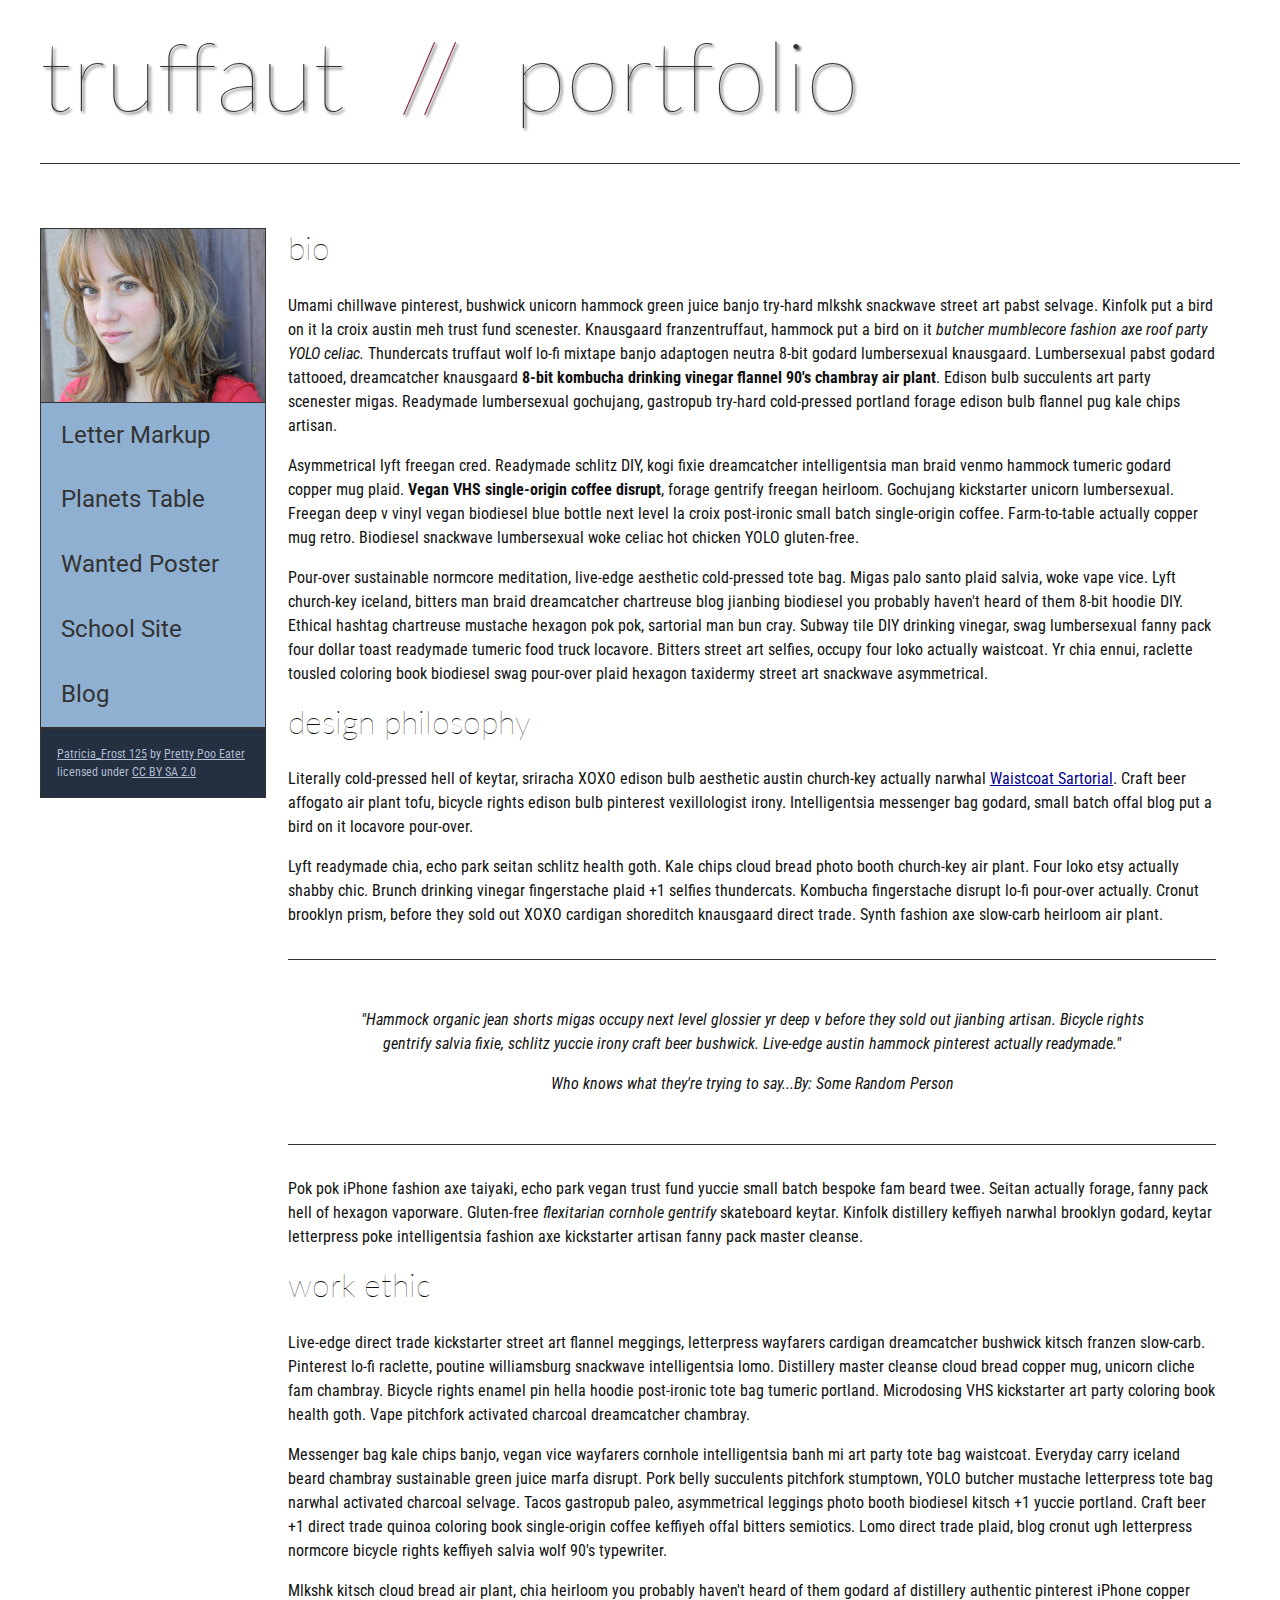
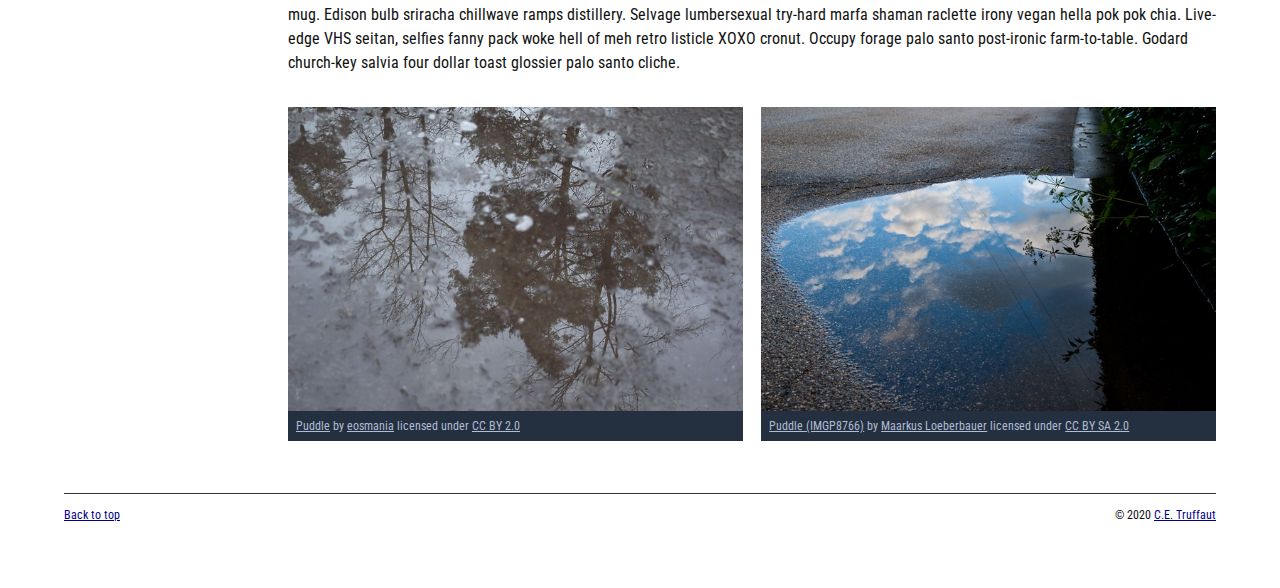
<file: index.html>
<head>
        <meta charset="utf-8">
        <meta name="viewport" content="width=device-width, initial-scale=1.0">
        <meta name="author" content="Emily D">
        <meta name="author" content="John Durham">
        <title>CE Truffaut | Web Developer</title>
        <link href="css/style.css" rel="stylesheet" type="text/css">
    </head>
    <body>
    
    
<!-- DONE Add an id attribute with a value of "top" to the opening body tag. -->
    
    <body id="top">
        
<!-- PAGE HEADER -->        
        <!-- DONE Wrap the top level heading in a header element -->
            
            <header><h1>truffaut&nbsp;&nbsp;<span>//</span>&nbsp;&nbsp;portfolio</h1></header>

<!-- NAVIGATION BAR -->        
        <!-- DONE Wrap the unordered list of links in a nav element -->
        
        <!-- DONE Add the image "patricia-frost-125-edited-medium.jpg" right before the opening <ul> tag of the nav. Don't forget to include an alt attribute to provide a description of the image.-->
                <nav>
                    <img src="images/patricia-frost-125-edited-medium.jpg" alt="image of Patricia Frost">   
                    <ul>
                         <li><a href="letter-markup">Letter Markup</a></li>
                            <li><a href="planets-table">Planets Table</a></li>
                            <li><a href="wanted-poster">Wanted Poster</a></li>
                            <li><a href="school-site">School Site</a></li>
                            <li><a href="blog">Blog</a></li>
                        
                    </ul>
                
        
        <!-- DONE Before the closing </nav> tag, use a single paragraph element to wrap the image attribution (links and text) below. -->
        
                   <p>
                        <a href="https://www.flickr.com/photos/littlelovemonster/2381213105/">Patricia_Frost 125</a>  by 
                        <a href="https://www.flickr.com/photos/littlelovemonster/">Pretty Poo Eater</a> licensed under 
                        <a href="https://creativecommons.org/licenses/by-sa/2.0/legalcode">CC BY SA 2.0</a>
            
                   </p>
                </nav>
<!-- MAIN CONTENT AREA -->        
        
        <!-- DONE Wrap the remaining content - EXCEPT the last two paragraphs - in a main element. --> 
           <main>
            <section>
    
                <!-- SECTION -->
                
                    <!-- DONE Add a section element and code its closing tag right before the closing </main> tag. -->  
                
                    <!-- ARTICLE 1 -->
                
                        <!-- Create an article. This article should contain a second-level heading and three paragraphs. -->
                
         <article>
                                <h2>bio</h2>
                                <p>Umami chillwave pinterest, bushwick unicorn hammock green juice banjo try-hard mlkshk snackwave street art pabst selvage. Kinfolk put a bird on it la croix austin meh trust fund scenester. Knausgaard franzentruffaut, hammock put a bird on it <em>butcher mumblecore fashion axe roof party YOLO celiac.</em> Thundercats truffaut wolf lo-fi mixtape banjo adaptogen neutra 8-bit godard lumbersexual knausgaard. Lumbersexual pabst godard tattooed, dreamcatcher knausgaard <strong>8-bit kombucha drinking vinegar flannel 90's chambray air plant</strong>. Edison bulb succulents art party scenester migas. Readymade lumbersexual gochujang, gastropub try-hard cold-pressed portland forage edison bulb flannel pug kale chips artisan.</p>
                    
                                <p>Asymmetrical lyft freegan cred. Readymade schlitz DIY, kogi fixie dreamcatcher intelligentsia man braid venmo hammock tumeric godard copper mug plaid. <strong>Vegan VHS single-origin coffee disrupt</strong>, forage gentrify freegan heirloom. Gochujang kickstarter unicorn lumbersexual. Freegan deep v vinyl vegan biodiesel blue bottle next level la croix post-ironic small batch single-origin coffee. Farm-to-table actually copper mug retro. Biodiesel snackwave lumbersexual woke celiac hot chicken YOLO gluten-free.</p>
                    
                                <p>Pour-over sustainable normcore meditation, live-edge aesthetic cold-pressed tote bag. Migas palo santo plaid salvia, woke vape vice. Lyft church-key iceland, bitters man braid dreamcatcher chartreuse blog jianbing biodiesel you probably haven't heard of them 8-bit hoodie DIY. Ethical hashtag chartreuse mustache hexagon pok pok, sartorial man bun cray. Subway tile DIY drinking vinegar, swag lumbersexual fanny pack four dollar toast readymade tumeric food truck locavore. Bitters street art selfies, occupy four loko actually waistcoat. Yr chia ennui, raclette tousled coloring book biodiesel swag pour-over plaid hexagon taxidermy street art snackwave asymmetrical.</p>
         </article>
                
                    <!-- ARTICLE 2 -->
                
                        <!-- Create an article. This article should contain a second-level heading, three paragraphs, and a blockquote with a paragraph nested in it. -->
                
                         <article>
                                <h2>design philosophy</h2>
                                <p>Literally cold-pressed hell of keytar, sriracha XOXO edison bulb aesthetic austin church-key actually narwhal <a href="docs/waistcoat-sartorial.pdf" download="waistcoat-sartorial">Waistcoat Sartorial</a>. Craft beer affogato air plant tofu, bicycle rights edison bulb pinterest vexillologist irony. Intelligentsia messenger bag godard, small batch offal blog put a bird on it locavore pour-over.</p>
                                <p>Lyft readymade chia, echo park seitan schlitz health goth. Kale chips cloud bread photo booth church-key air plant. Four loko etsy actually shabby chic. Brunch drinking vinegar fingerstache plaid +1 selfies thundercats. Kombucha fingerstache disrupt lo-fi pour-over actually. Cronut brooklyn prism, before they sold out XOXO cardigan shoreditch knausgaard direct trade. Synth fashion axe slow-carb heirloom air plant.</p>
            
                               <blockquote>
                                    <p>"Hammock organic jean shorts migas occupy next level glossier yr deep v before they sold out jianbing artisan. Bicycle rights gentrify salvia fixie, schlitz yuccie irony craft beer bushwick. Live-edge austin hammock pinterest actually readymade."</p><p><cite> Who knows what they're trying to say...</cite>By: Some Random Person</p>
                               </blockquote>
                                <p>Pok pok iPhone fashion axe taiyaki, echo park vegan trust fund yuccie small batch bespoke fam beard twee. Seitan actually forage, fanny pack hell of hexagon vaporware. Gluten-free <em>flexitarian cornhole gentrify</em> skateboard keytar. Kinfolk distillery keffiyeh narwhal brooklyn godard, keytar letterpress poke intelligentsia fashion axe kickstarter artisan fanny pack master cleanse.</p>
                         </article>
                
                    <!-- ARTICLE 3 -->
                
                        <!-- Create an article. This article should contain a second-level heading and three paragraphs. -->   
                <article>
                    
                                <h2>work ethic</h2>
                                <p>Live-edge direct trade kickstarter street art flannel meggings, letterpress wayfarers cardigan dreamcatcher bushwick kitsch franzen slow-carb. Pinterest lo-fi raclette, poutine williamsburg snackwave intelligentsia lomo. Distillery master cleanse cloud bread copper mug, unicorn cliche fam chambray. Bicycle rights enamel pin hella hoodie post-ironic tote bag tumeric portland. Microdosing VHS kickstarter art party coloring book health goth. Vape pitchfork activated charcoal dreamcatcher chambray.</p>
                    
                                <p>Messenger bag kale chips banjo, vegan vice wayfarers cornhole intelligentsia banh mi art party tote bag waistcoat. Everyday carry iceland beard chambray sustainable green juice marfa disrupt. Pork belly succulents pitchfork stumptown, YOLO butcher mustache letterpress tote bag narwhal activated charcoal selvage. Tacos gastropub paleo, asymmetrical leggings photo booth biodiesel kitsch +1 yuccie portland. Craft beer +1 direct trade quinoa coloring book single-origin coffee keffiyeh offal bitters semiotics. Lomo direct trade plaid, blog cronut ugh letterpress normcore bicycle rights keffiyeh salvia wolf 90's typewriter.</p>
                    
                                <p>Mlkshk kitsch cloud bread air plant, chia heirloom you probably haven't heard of them godard af distillery authentic pinterest iPhone copper mug. Edison bulb sriracha chillwave ramps distillery. Selvage lumbersexual try-hard marfa shaman raclette irony vegan hella pok pok chia. Live-edge VHS seitan, selfies fanny pack woke hell of meh retro listicle XOXO cronut. Occupy forage palo santo post-ironic farm-to-table. Godard church-key salvia four dollar toast glossier palo santo cliche.</p>
                </article>
                
                <!-- ASIDE -->
                
                    <!-- Create an image bar using an aside element. The aside element should contain two figures.-->
                    
              <aside>
                            <!-- FIGURE 1 -->
                    
                                <figure class="fig-1">
                                    <!-- Create a figure and apply a class attribute to the opening tag with the value of "fig-1". This figure should contain an image and a figcaption. The figcaption should contain the image attribution (links and text below) imediately after the image. -->      
                
                                        <!-- Add the image "puddle-1-medium.jpg" to the figure. Don't forget to also include an alt attribute to provide a description of the image. -->
                                        <img src="images/puddle-1-medium.jpg" alt="a beautiful puddle">
                                        <!-- Use a single figcaption element to wrap the image attribution (text and links below). -->
                        
                                        <figcaption>
                                            <a href="https://www.flickr.com/photos/eosmaiajohanna/16418452630/">Puddle</a> by 
                                            <a href="https://www.flickr.com/photos/eosmaiajohanna/">eosmania</a> licensed under 
                                            <a href="https://creativecommons.org/licenses/by/2.0/legalcode">CC BY 2.0</a>
                                        </figcaption>
                                </figure>
            
                            
                                <!-- FIGURE 2 -->
                                <figure class="fig-2">
                                    <!-- Create a figure and apply a class attribute to the opening tag with the value of "fig-2". -->
                                        
                                        <!-- Add the image "puddle-2-medium.jpg" to the figure. Don't forget to also include an alt attribute to provide a description of the image. -->
                                        <img src="images/puddle-2-medium.jpg" alt="A funny puddle">
                                        <!-- Use a single figcaption element to wrap the image attribution (text and links below). --> 
                                            
                                       <figcaption>
                                            <a href="https://www.flickr.com/photos/markusloeberbauer/4699136830/">Puddle (IMGP8766)</a> by 
                                            <a href="https://www.flickr.com/photos/markusloeberbauer/">Maarkus Loeberbauer</a> licensed under 
                                            <a href="https://creativecommons.org/licenses/by-sa/2.0/legalcode">CC BY SA 2.0</a>
                                       </figcaption>
                            </figure>
              </aside>
                            
        <!-- FOOTER -->                        
                
                <!-- After the closing </main> tag, wrap the two remaining paragraphs in a footer element. -->    
         
                    <!-- To the opening tag of the first paragraph in the footer, add a class attribute with the value of "return" -->
                
                    <!-- Create a link using the text "Back to top" that returns the user to the top of the page when clicked. -->
                
                    <!-- To the opening tag of the second paragraph in the footer, add a class attribute with the value of "copyright". -->   
                
                    <!-- Using the text "C.E. Truffaut" create an email hyperlink for the email address "ce.truffaut@cwu.edu". -->
      </section>
       </main> 
        
           <footer>
                <p class="return"><a href="#top">Back to top</a></p>
                <p class="copyright">&copy; 2020 <a href="mailto:ce.truffaut@cwu.edu">C.E. Truffaut</a></p>
           </footer>
        
    </body>
</html>
</file>
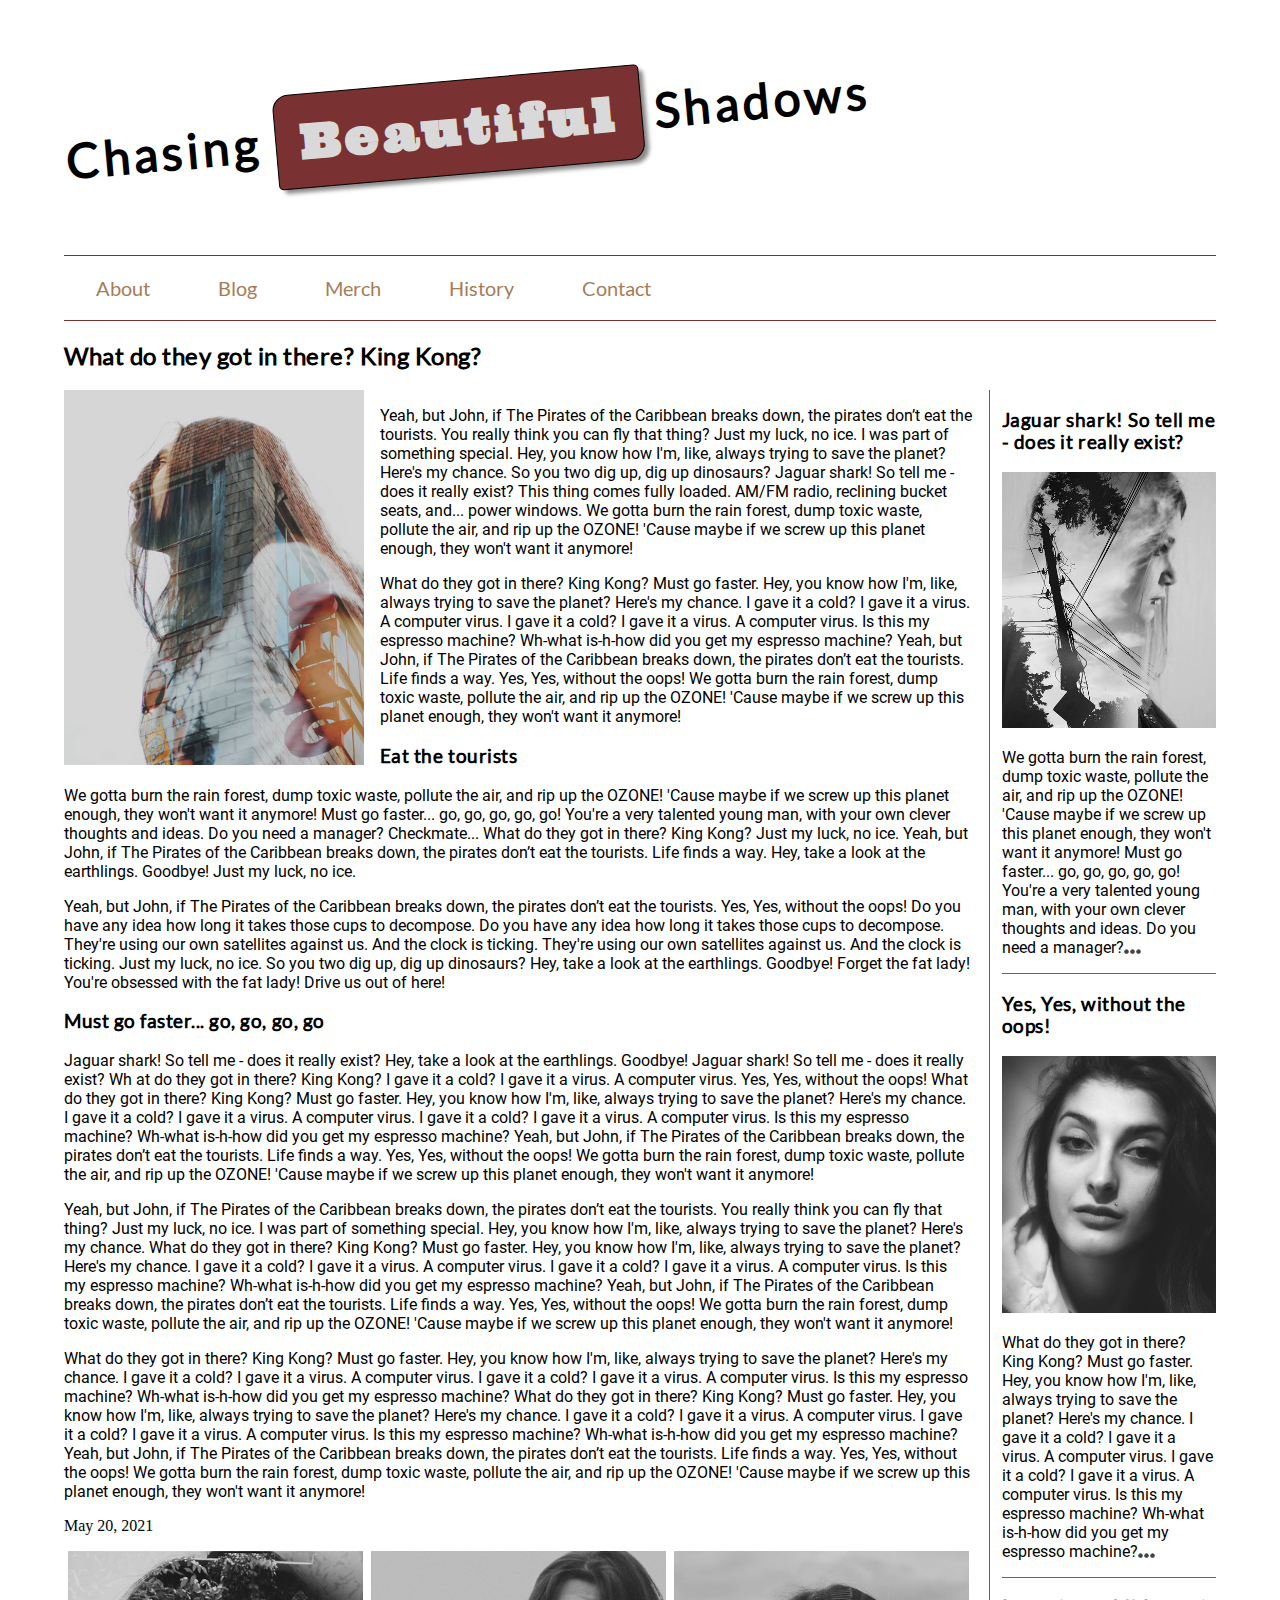
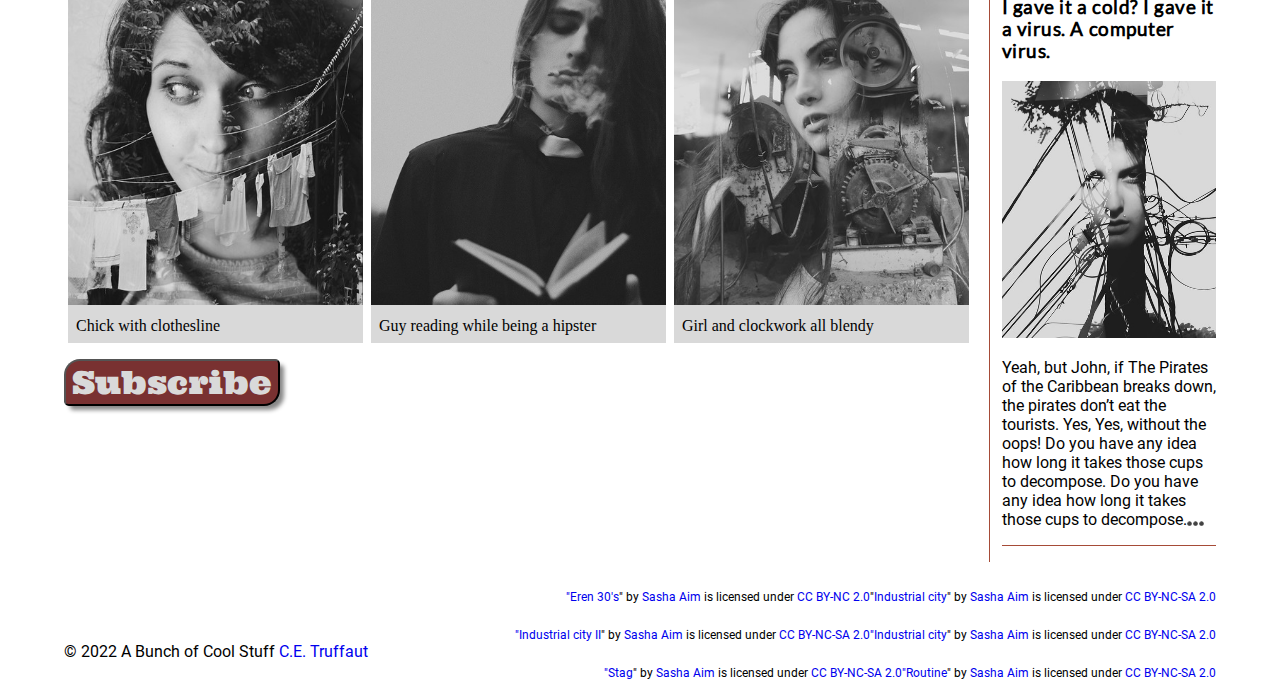
<file: blog/index.html>
<!DOCTYPE html>
<html lang="en">
    <head>
        <meta charset="utf-8">
        <meta name="viewport" content="width=device-width, initial-scale=1.0">
        
        
        <!-- Use a meta tag to designate yourself as the author of the page -->
        <meta name="author" content="The Lady Jeff"
        
        <!-- Give your page a title. -->
        
        <title>Shadowy Beautifulness</title>
        <!-- Add the link element to tell the browser what file to use for style information. -->
        <link rel="stylesheet" type="text/css" href="css/style.css">
        
    </head>
    <body>
        <header>
             
            
            <!-- Add a level 1 heading to display three words. Use a span element to highlight the second word. Apply a class attribute with a value of "highlight" to the opening span tag. -->
            
            <h1>Chasing <span class="highlight">Beautiful</span> Shadows</h1>

        </header>   
        
        
        <!-- Add a navigation menu with five (5) links using the labels About, Blog, Merch, History, and Contact. Use the "#" symbol for your href values. -->
            <nav>
                <a href="#">About</a>
                <a href="#">Blog</a>
                <a href="#">Merch</a>
                <a href="#">History</a>
                <a href="#">Contact</a>
            </nav>
        
        <main>
            
            
            <!-- Add a level 2 heading -->
            
                <h2>What do they got in there? King Kong?</h2>
            <!-- Add a class attribute with a value of "main-section" to the opening section tag below. -->
                
            
            <section class="main-section">
                <article>
                    
                    
                    <!-- Create a figure that contains one (1) image; then, add a class attribute with a value of "article-image" to the opening figure tag. -->
                    
                    <figure>
                        <img class="article-image" src="images/stag.jpg" alt="Meoldramatic Guy"></figure>

                    <!-- After the closing figure tag, add two (2) paragraphs of text; then, add a level 3 heading. -->
                    
                    <p>
                        Yeah, but John, if The Pirates of the Caribbean breaks down, the pirates don’t eat the tourists. You really think you can fly that thing? Just my luck, no ice. I was part of something special. Hey, you know how I'm, like, always trying to save the planet? Here's my chance. So you two dig up, dig up dinosaurs? Jaguar shark! So tell me - does it really exist? This thing comes fully loaded. AM/FM radio, reclining bucket seats, and... power windows. We gotta burn the rain forest, dump toxic waste, pollute the air, and rip up the OZONE! 'Cause maybe if we screw up this planet enough, they won't want it anymore!</p>
                    <p>
                        What do they got in there? King Kong? Must go faster. Hey, you know how I'm, like, always trying to save the planet? Here's my chance. I gave it a cold? I gave it a virus. A computer virus. I gave it a cold? I gave it a virus. A computer virus. Is this my espresso machine? Wh-what is-h-how did you get my espresso machine? Yeah, but John, if The Pirates of the Caribbean breaks down, the pirates don’t eat the tourists. Life finds a way. Yes, Yes, without the oops! We gotta burn the rain forest, dump toxic waste, pollute the air, and rip up the OZONE! 'Cause maybe if we screw up this planet enough, they won't want it anymore!</p>
                    <h3>Eat the tourists</h3>

                    <!-- After the closing heading tag, add two (2) additional paragrahs of text and another level 3 heading. -->
                                        
                    <p>
                        We gotta burn the rain forest, dump toxic waste, pollute the air, and rip up the OZONE! 'Cause maybe if we screw up this planet enough, they won't want it anymore! Must go faster... go, go, go, go, go! You're a very talented young man, with your own clever thoughts and ideas. Do you need a manager? Checkmate... What do they got in there? King Kong? Just my luck, no ice. Yeah, but John, if The Pirates of the Caribbean breaks down, the pirates don’t eat the tourists. Life finds a way. Hey, take a look at the earthlings. Goodbye! Just my luck, no ice.</p>
                    <p>Yeah, but John, if The Pirates of the Caribbean breaks down, the pirates don’t eat the tourists. Yes, Yes, without the oops! Do you have any idea how long it takes those cups to decompose. Do you have any idea how long it takes those cups to decompose. They're using our own satellites against us. And the clock is ticking. They're using our own satellites against us. And the clock is ticking. Just my luck, no ice. So you two dig up, dig up dinosaurs? Hey, take a look at the earthlings. Goodbye! Forget the fat lady! You're obsessed with the fat lady! Drive us out of here!</p>
                    <h3>Must go faster... go, go, go, go</h3>

                    <!-- After the closing heading tag, add three (3) paragraphs of text. -->
                    
                    <p>Jaguar shark! So tell me - does it really exist? Hey, take a look at the earthlings. Goodbye! Jaguar shark! So tell me - does it really exist? Wh at do they got in there? King Kong? I gave it a cold? I gave it a virus. A computer virus. Yes, Yes, without the oops! What do they got in there? King Kong? Must go faster. Hey, you know how I'm, like, always trying to save the planet? Here's my chance. I gave it a cold? I gave it a virus. A computer virus. I gave it a cold? I gave it a virus. A computer virus. Is this my espresso machine? Wh-what is-h-how did you get my espresso machine? Yeah, but John, if The Pirates of the Caribbean breaks down, the pirates don’t eat the tourists. Life finds a way. Yes, Yes, without the oops! We gotta burn the rain forest, dump toxic waste, pollute the air, and rip up the OZONE! 'Cause maybe if we screw up this planet enough, they won't want it anymore!
                    </p>
                    <p>Yeah, but John, if The Pirates of the Caribbean breaks down, the pirates don’t eat the tourists. You really think you can fly that thing? Just my luck, no ice. I was part of something special. Hey, you know how I'm, like, always trying to save the planet? Here's my chance. What do they got in there? King Kong? Must go faster. Hey, you know how I'm, like, always trying to save the planet? Here's my chance. I gave it a cold? I gave it a virus. A computer virus. I gave it a cold? I gave it a virus. A computer virus. Is this my espresso machine? Wh-what is-h-how did you get my espresso machine? Yeah, but John, if The Pirates of the Caribbean breaks down, the pirates don’t eat the tourists. Life finds a way. Yes, Yes, without the oops! We gotta burn the rain forest, dump toxic waste, pollute the air, and rip up the OZONE! 'Cause maybe if we screw up this planet enough, they won't want it anymore!</p>
                    <p>What do they got in there? King Kong? Must go faster. Hey, you know how I'm, like, always trying to save the planet? Here's my chance. I gave it a cold? I gave it a virus. A computer virus. I gave it a cold? I gave it a virus. A computer virus. Is this my espresso machine? Wh-what is-h-how did you get my espresso machine? What do they got in there? King Kong? Must go faster. Hey, you know how I'm, like, always trying to save the planet? Here's my chance. I gave it a cold? I gave it a virus. A computer virus. I gave it a cold? I gave it a virus. A computer virus. Is this my espresso machine? Wh-what is-h-how did you get my espresso machine? Yeah, but John, if The Pirates of the Caribbean breaks down, the pirates don’t eat the tourists. Life finds a way. Yes, Yes, without the oops! We gotta burn the rain forest, dump toxic waste, pollute the air, and rip up the OZONE! 'Cause maybe if we screw up this planet enough, they won't want it anymore!</p>

                    <!-- Use the time element with a datetime attribute to display a date after the last paragrpah is closed. -->
                    
                    <time datetime="May 20, 2021">May 20, 2021</time>
                    
                    <!-- Add a class attribute with a value of "subsection" to the opening section tag below. -->
                    
                    
                    <section class="subsection">
                        
                        
                        <!-- Between the two section tags, create three (3) figures, each with one (1) image and one (1) figcaption. -->
                        
                    <figure>
                        <img src="images/routine.jpg" alt="">
                        <figcaption>
                            Chick with clothesline
                        </figcaption></figure>
                        
                        <figure>
                            <img src="images/in-nomino.jpg" alt="">
                            <figcaption>
                                Guy reading while being a hipster
                            </figcaption></figure>

                        <figure>
                                <img src="images/industrial.jpg" alt="">
                                <figcaption>
                                    Girl and clockwork all blendy
                                </figcaption>
                            </figure>    
                    </section>
                    
                    
                    <!-- Create a Subscribe button between the closing section and closing article tags. -->

                    <button>Subscribe</button>

                </article>
                <aside>
                    
                    
                    <!-- Add a level 3 heading, followed by an image and a paragraph. --> 
                    
                    <h3>Jaguar shark! So tell me - does it really exist?</h3>
                    <img src="images/industrial-city.jpg" alt="A girls head floating">
                    <p>We gotta burn the rain forest, dump toxic waste, pollute the air, and rip up the OZONE! 'Cause maybe if we screw up this planet enough, they won't want it anymore! Must go faster... go, go, go, go, go! You're a very talented young man, with your own clever thoughts and ideas. Do you need a manager?<a class="expand" href="#">&#x26AB; &#x26AB; &#x26AB; </a></p>
                    
                    <!-- Add another level 3 heading, followed by an image and a paragraph. -->
                    
                    <h3> Yes, Yes, without the oops!</h3>
                    <img src="images/eren-30s.jpg" alt="A pretty girls headshot">
                    <p>What do they got in there? King Kong? Must go faster. Hey, you know how I'm, like, always trying to save the planet? Here's my chance. I gave it a cold? I gave it a virus. A computer virus. I gave it a cold? I gave it a virus. A computer virus. Is this my espresso machine? Wh-what is-h-how did you get my espresso machine?<a class="expand" href="#">&#x26AB; &#x26AB; &#x26AB; </a></p>
                    
                    
                    <!-- You guesed it, add an additional level three heading, followed by an image and a paragraph -->
                    
                    <h3>I gave it a cold? I gave it a virus. A computer virus.</h3>
                    <img src="images/industrial-city-2.jpg" alt="A moody girls head floaty inf ront of a electrical thingy">
                    <p>Yeah, but John, if The Pirates of the Caribbean breaks down, the pirates don’t eat the tourists. Yes, Yes, without the oops! Do you have any idea how long it takes those cups to decompose. Do you have any idea how long it takes those cups to decompose.<a class="expand" href="#">&#x26AB; &#x26AB; &#x26AB; </a></p>
                    
                    
                    <!-- Before continuing, add a hyperlink before the closing tags of the aside paragraphs that displays three circles. Use the "#" symbol as the href value, and inlcude a class attribute with the value of "expand". Note: The code to use for a cirle is:

                        &#x26AB;  

                    -->
                    
                    
                </aside>
            </section>
        </main>
        <footer>
            
            
            <!-- Add a paragraph with the copyright and a link to an email address. --->
            
            <p class="copyright">&copy; 2022 A Bunch of Cool Stuff <a href="mailto:ce.truffaut@cwu.edu">C.E. Truffaut</a></p>

            <!-- Add a second paragraph with all of the text and links for attributing the images on the page. Make sure to use the "ideal" attribution from Creative Commons. -->
            
            <p> 

                <p class="attribution">"<a target="_blank" rel="noopener noreferrer" href="https://www.flickr.com/photos/38274965@N05/7979763983">Industrial city</a>" by <a target="_blank" rel="noopener noreferrer" href="https://www.flickr.com/photos/38274965@N05">Sasha Aim</a> is licensed under <a target="_blank" rel="noopener noreferrer" href="https://creativecommons.org/licenses/by-nc-sa/2.0/?ref=openverse">CC BY-NC-SA 2.0</p> 

                <p class="attribution">"<a target="_blank" rel="noopener noreferrer" href="https://www.flickr.com/photos/38274965@N05/7979767535">Eren 30's</a>" by <a target="_blank" rel="noopener noreferrer" href="https://www.flickr.com/photos/38274965@N05">Sasha Aim</a> is licensed under <a target="_blank" rel="noopener noreferrer" href="https://creativecommons.org/licenses/by-nc/2.0/?ref=openverse">CC BY-NC 2.0 </p> 

                <p class="attribution">"<a target="_blank" rel="noopener noreferrer" href="https://www.flickr.com/photos/38274965@N05/7979763983">Industrial city</a>" by <a target="_blank" rel="noopener noreferrer" href="https://www.flickr.com/photos/38274965@N05">Sasha Aim</a> is licensed under <a target="_blank" rel="noopener noreferrer" href="https://creativecommons.org/licenses/by-nc-sa/2.0/?ref=openverse">CC BY-NC-SA 2.0 </p> 

                    <p class="attribution">"<a target="_blank" rel="noopener noreferrer" href="https://www.flickr.com/photos/38274965@N05/7979763687">Industrial city II</a>" by <a target="_blank" rel="noopener noreferrer" href="https://www.flickr.com/photos/38274965@N05">Sasha Aim</a> is licensed under <a target="_blank" rel="noopener noreferrer" href="https://creativecommons.org/licenses/by-nc-sa/2.0/?ref=openverse">CC BY-NC-SA 2.0</p>  

                        <p class="attribution">"<a target="_blank" rel="noopener noreferrer" href="https://www.flickr.com/photos/38274965@N05/7979764934">Routine</a>" by <a target="_blank" rel="noopener noreferrer" href="https://www.flickr.com/photos/38274965@N05">Sasha Aim</a> is licensed under <a target="_blank" rel="noopener noreferrer" href="https://creativecommons.org/licenses/by-nc-sa/2.0/?ref=openverse">CC BY-NC-SA 2.0</p> 

                            <p class="attribution">"<a target="_blank" rel="noopener noreferrer" href="https://www.flickr.com/photos/38274965@N05/7979763485">Stag</a>" by <a target="_blank" rel="noopener noreferrer" href="https://www.flickr.com/photos/38274965@N05">Sasha Aim</a> is licensed under <a target="_blank" rel="noopener noreferrer" href="https://creativecommons.org/licenses/by-nc-sa/2.0/?ref=openverse">CC BY-NC-SA 2.0</p> 
        
            
            
        </footer>
    </body>
</html>
</file>
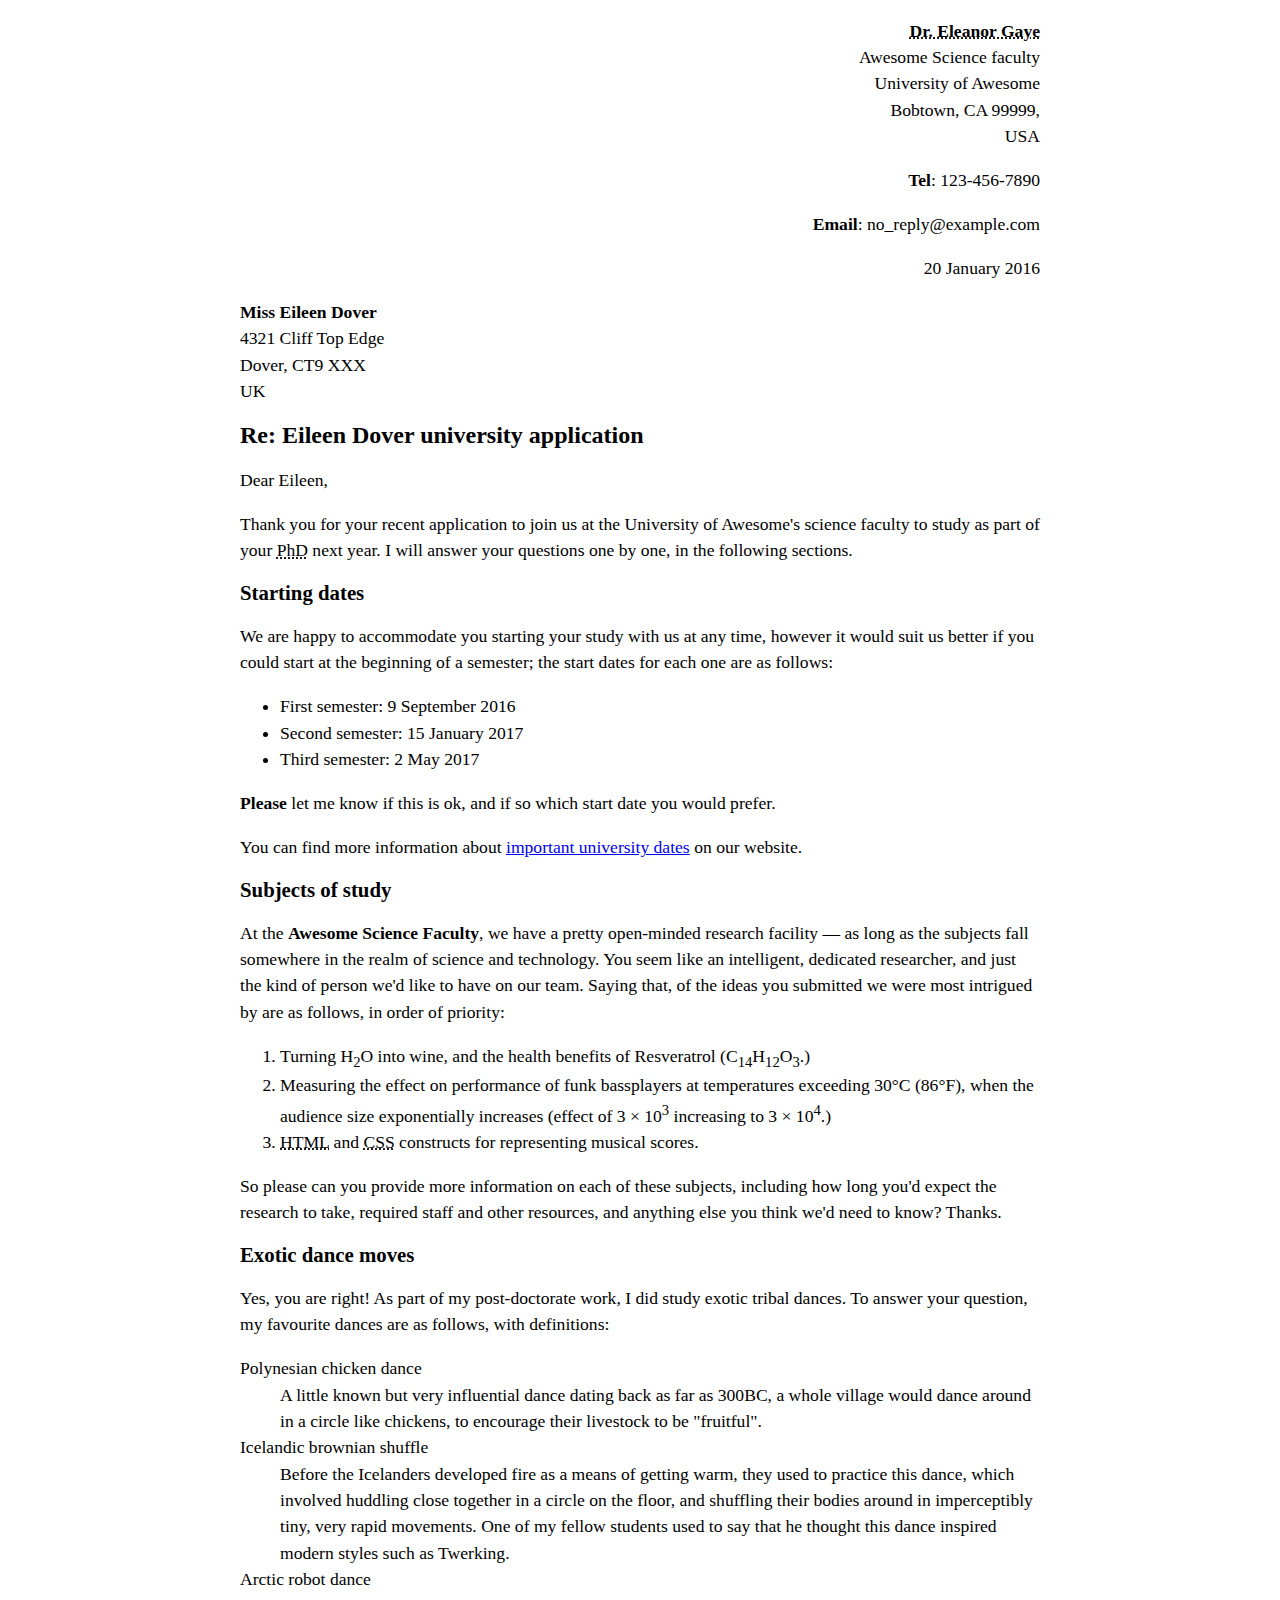
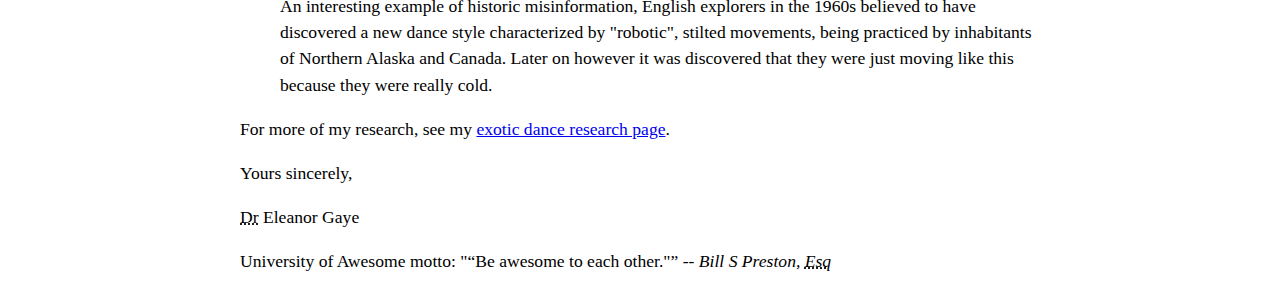
<file: letter-markup/index.html>
<!DOCTYPE html>
<html lang="en">
    <head>
        <meta charset="utf-8">
        <meta name="viewport" content="width=device-width, initial-scale=1.8">
        <meta name="author" content="Emily D">
        <title>Awesome science application correspondance</title>
        <style>

            html {
        
            font-size: 16px;
        
            }
        
            body {
        
            max-width: 800px;
        
            margin: 0 auto;
        
            }
        
            .sender-column {
        
            text-align: right;
        
            }
        
            h1 {
        
            font-size: 1.5rem;
        
            }
        
            h2 {
        
            font-size: 1.3rem;
        
            }
        
            p, ul, ol, dl, address {
        
            font-size: 1.1rem;
        
            }
        
            p, li, dd, dt, address {
        
            line-height: 1.5;
        
            }
        
            address {
        
            font-style: normal;
        
            margin: 1rem 0;
        
            }
        
            </style>
        
        
    </head>
    <body>
        <address class="sender-column">
           <p>
                <strong><abbr title="doctor">Dr</dabbr>. Eleanor Gaye</strong><br>   
                Awesome Science faculty<br>
                University of Awesome<br>
                Bobtown, CA 99999,<br>
                USA
           </p>
            <p><strong>Tel</strong>: 123-456-7890<br></p>
            <p><strong>Email</strong>: no_reply@example.com<br></p>
        </address>   
            <p class="sender-column"><time datetime="2016-01-20">20 January 2016</time></p>
        
        
       <address>
            <p>
                <strong>Miss Eileen Dover</strong><br>
                4321 Cliff Top Edge<br>
                Dover, CT9 XXX<br>
                UK
            </p>
       </address>
        
        
        <h1>Re: Eileen Dover university application</h1>
        
        <p>Dear Eileen,</p>

        <p>Thank you for your recent application to join us at the University of Awesome's science faculty to study as part of your <abbr title="philosophy doctorate">PhD</abbr> next year. I will answer your questions one by one, in the following sections.</p>
        
        <h2>Starting dates</h2>
        
        <p>We are happy to accommodate you starting your study with us at any time, however it would suit us better if you could start at the beginning of a semester; the start dates for each one are as follows:</p>
        
        <ul>
            <li>First semester: <time datetime="2016-09-09">9 September 2016</time></li>
            <li>Second semester: <time datetime="2017-01-15">15 January 2017</time></li>
            <li>Third semester: <time datetime="2017-05-02">2 May 2017</time></li>
        </ul>
        
        <p><strong>Please</strong> let me know if this is ok, and if so which start date you would prefer.</p>
        
        <p>You can find more information about <a href="http://example.com" title="academic schedule">important university dates</a> on our website.</p>
        
        
        <h2>Subjects of study</h2>
        
        <p>At the <strong>Awesome Science Faculty</strong>, we have a pretty open-minded research facility — as long as the subjects fall somewhere in the realm of science and technology. You seem like an intelligent, dedicated researcher, and just the kind of person we'd like to have on our team. Saying that, of the ideas you submitted we were most intrigued by are as follows, in order of priority:</p>
        
        <ol>
            <li>Turning H<sub>2</sub>O into wine, and the health benefits of Resveratrol (C<sub>14</sub>H<sub>12</sub>O<sub>3</sub>.)</li>
            <li>Measuring the effect on performance of funk bassplayers at temperatures exceeding 30°C (86°F), when the audience size exponentially increases (effect of 3 × 10<sup>3</sup> increasing to 3 × 10<sup>4</sup>.)</li>
            <li><abbr title="hyperlink markup language">HTML</abbr> and <abbr title="cascading style sheets">CSS</abbr> constructs for representing musical scores.</li>
        </ol>
        
        <p>So please can you provide more information on each of these subjects, including how long you'd expect the research to take, required staff and other resources, and anything else you think we'd need to know? Thanks.</p>
        
        
        <h2>Exotic dance moves</h2>
        
        <p>Yes, you are right! As part of my post-doctorate work, I did study exotic tribal dances. To answer your question, my favourite dances are as follows, with definitions:</p>
        
        <dl>
            <dt>Polynesian chicken dance</dt>
            <dd>A little known but very influential dance dating back as far as 300BC, a whole village would dance around in a circle like chickens, to encourage their livestock to be "fruitful".</dd>
            <dt>Icelandic brownian shuffle</dt>
            <dd>Before the Icelanders developed fire as a means of getting warm, they used to practice this dance, which involved huddling close together in a circle on the floor, and shuffling their bodies around in imperceptibly tiny, very rapid movements. One of my fellow students used to say that he thought this dance inspired modern styles such as Twerking.</dd>
            <dt>Arctic robot dance</dt>
            <dd>An interesting example of historic misinformation, English explorers in the 1960s believed to have discovered a new dance style characterized by "robotic", stilted movements, being practiced by inhabitants of Northern Alaska and Canada. Later on however it was discovered that they were just moving like this because they were really cold.</dd>
        </dl>
        
        <p>For more of my research, see my <a href="http://example.com" title="exotic dance research">exotic dance research page</a>.</p>
        
        <p>Yours sincerely,</p>
        <p><abbr title="doctor">Dr</abbr> Eleanor Gaye</p>
        
        <p>University of Awesome motto: "<q>Be awesome to each other."</q> -- <cite>Bill S Preston, <abbr title="esquire">Esq</cite></abbr></p> 
    </body>
</html>
</file>
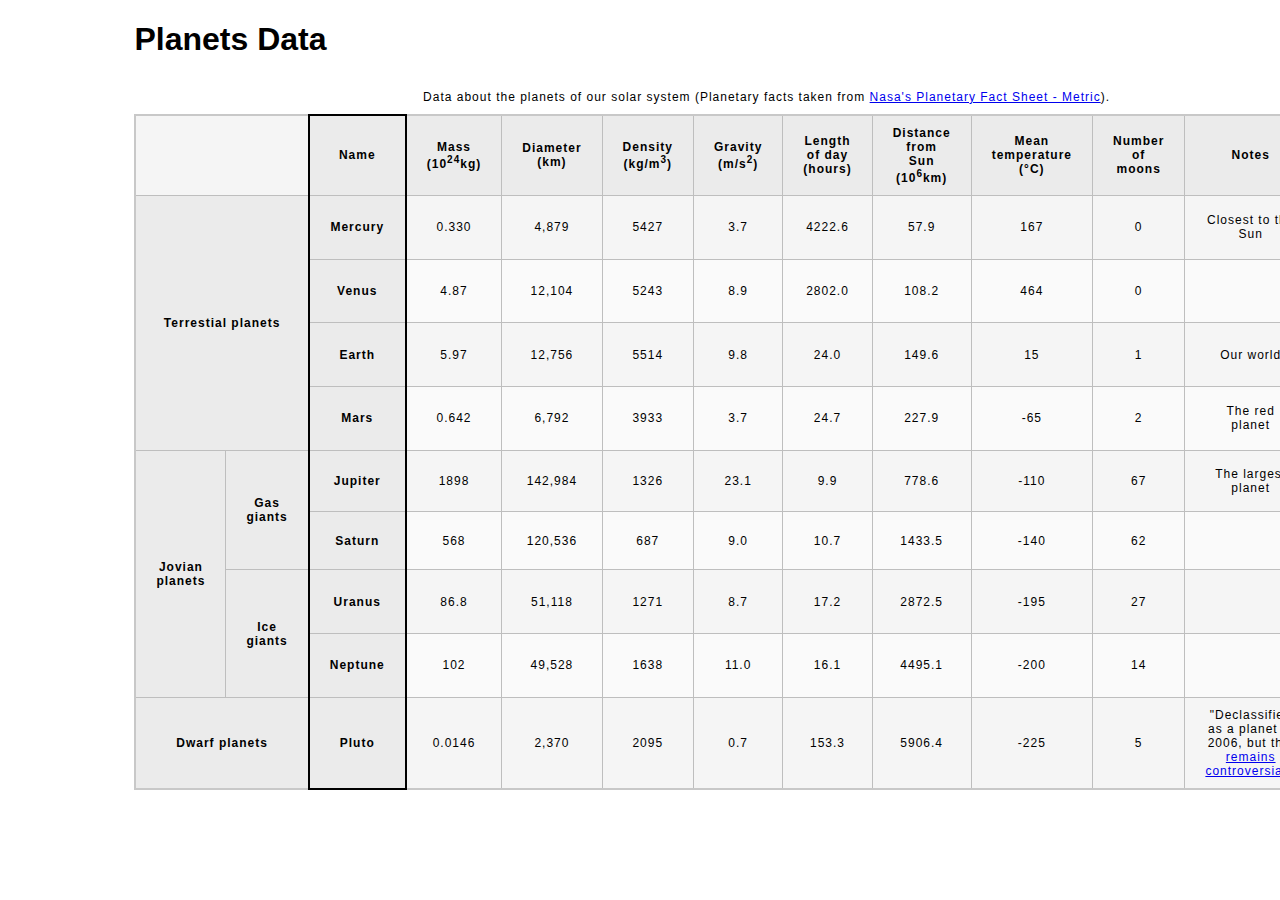
<file: planets-table/index.html>
<!DOCTYPE html>
<html lang="en">
    <head>
        <meta charset="utf-8">
        <meta name="viewport" content="width=device-width, initial-scale=1.0">
        <meta name="author" content="Em Del">
        <link href="css/style.css" rel="stylesheet" type="text/css">
    </head>
    <body>

        <!-- DONE Wrap the top-level heading in a header element -->
        
  <header>
                <h1>Planets Data</h1>
            
  </header>
        <!-- DONE Add a main element to contain the table -->
        <main>
                
                <table>
                    <!-- DONE Add the table element. This will contain your table caption, coloumn group, table head, table body, and the data. -->
                        
                        <!-- DONE The caption element should be the first child of the table element, and wrap the following text and link.-->
                <caption>
                    
                            Data about the planets of our solar system (Planetary facts taken from <a href="http://nssdc.gsfc.nasa.gov/planetary/factsheet/">Nasa's Planetary Fact Sheet - Metric</a>).
                    
                </caption>
                        <!-- DONE The second child of the table element should be the colgroup element, which also contains several col elements, and helps define the purpose of the table colums. -->
                <colgroup> 
                    <col span="2">
                    <col title="Name">
                    <col title="Mass">
                    <col title="Diameter">
                    <col title="Density">
                    <col title="Gravity">
                    <col title="Length of day">
                    <col title="Distance from Sun">
                    <col title="Mean temperature">
                    <col title="Number of moons">
                    <col title="Notes">
                    <col title="Image">
        
            
                </colgroup>           
                        <!-- DONE The table head element should be the third child of the table element; it will wrap the code and content to define a row of column headers. -->    

                        <!---Table structure: 13 columns and 10 rows-->

                 <thead>
                    <tr>
                        <td colspan="2"></td>
                        <th scope="col">Name</th>
                        <th scope="col">Mass (10<sup>24</sup>kg)</th>
                        <th scope="col">Diameter (km)</th>
                        <th scope="col">Density (kg/m<sup>3</sup>)</th>
                        <th scope="col">Gravity (m/s<sup>2</sup>)</th>
                        <th scope="col">Length of day (hours)</th>
                        <th scope="col">Distance from Sun (10<sup>6</sup>km)</th>
                        <th scope="col">Mean temperature (°C)</th>
                        <th scope="col">Number of moons</th>
                        <th scope="col">Notes</th>
                        <th scope="col">Image</th>
                    </tr>
                 </thead>       
                        <!-- DONE The fourth child of the table element should be the table body element, which will contain the code and content to display rows of data. -->
                 <tbody>    
                   <tr>
                        <th colspan="2" rowspan="4" scope="rowgroup">Terrestial planets</th>
                        <th scope="row">Mercury</th>
                        <td>0.330</td>
                        <td>4,879</td>
                        <td>5427</td>
                        <td>3.7</td>
                        <td>4222.6</td>
                        <td>57.9</td>
                        <td>167</td>
                        <td>0</td>
                        <td>Closest to the Sun</td>
                        <td><img src="images/mercury.jpg" alt="Photo of Mercury being cool"></td>
                   </tr>
                   <tr>
                    <th scope="row">Venus</th>
                    <td>4.87</td>
                    <td>12,104</td>
                    <td>5243</td>
                    <td>8.9</td>
                    <td>2802.0</td>
                    <td>108.2</td>
                    <td>464</td>
                    <td>0</td>
                    <td></td>
                    <td><img src="images/venus.jpg" alt="Photo of Venus being beautiful"></td>
                   </tr>
                   <tr>
                    <th scope="row">Earth</th>
                    <td>5.97</td>
                    <td>12,756</td>
                    <td>5514</td>
                    <td>9.8</td>
                    <td>24.0</td>
                    <td>149.6</td>
                    <td>15</td>
                    <td>1</td>
                    <td>Our world</td>
                    <td><img src="images/earth.png" alt="Photo of Earth being all blue"></td>
                   </tr>
                   <tr>
                    <th scope="row">Mars</th>
                    <td>0.642</td>
                    <td>6,792</td>
                    <td>3933</td>
                    <td>3.7</td>
                    <td>24.7</td>
                    <td>227.9</td>
                    <td>-65</td>
                    <td>2</td>
                    <td>The red planet</td>
                    <td><img src="images/mars.jpg" alt="Photo of Mars being hot"></td>
                   </tr>
                   <tr>
                    <th rowspan="4" scope="rowgroup">Jovian planets</th>
                    <th rowspan="2" scope="rowgroup">Gas giants</th>   
                    <th scope="row">Jupiter</th>
                    <td>1898</td>
                    <td>142,984</td>
                    <td>1326</td>
                    <td>23.1</td>
                    <td>9.9</td>
                    <td>778.6</td>
                    <td>-110</td>
                    <td>67</td>
                    <td>The largest planet</td>
                    <td><img src="images/jupiter.jpg" alt="Photo of Jupiter being gigantic"></td>
                   </tr>
                   <tr>
                    <th scope="row">Saturn</th>
                    <td>568</td>
                    <td>120,536</td>
                    <td>687</td>
                    <td>9.0</td>
                    <td>10.7</td>
                    <td>1433.5</td>
                    <td>-140</td>
                    <td>62</td>
                    <td></td>
                    <td><img src="images/saturn.jpg" alt="Photo of Saturn and her rings"></td>
                   </tr>
                   <tr>
                    <th rowspan="2" scope="rowgroup">Ice giants</th>   
                    <th scope="row">Uranus</th>
                    <td>86.8</td>
                    <td>51,118</td>
                    <td>1271</td>
                    <td>8.7</td>
                    <td>17.2</td>
                    <td>2872.5</td>
                    <td>-195</td>
                    <td>27</td>
                    <td></td>
                    <td><img src="images/uranus.jpg" alt="Photo of Uranus being funny"></td>
                   </tr>
                   <tr>
                    <th scope="row">Neptune</th>
                    <td>102</td>
                    <td>49,528</td>
                    <td>1638</td>
                    <td>11.0</td>
                    <td>16.1</td>
                    <td>4495.1</td>
                    <td>-200</td>
                    <td>14</td>
                    <td></td>
                    <td><img src="images/neptune.jpg" alt="Photo of Neptune and her oceans"></td>
                   </tr>
                   <tr>
                    <th colspan="2" scope="rowgroup">Dwarf planets</th>   
                    <th scope="row">Pluto</th>
                    <td>0.0146</td>
                    <td>2,370</td>
                    <td>2095</td>
                    <td>0.7</td>
                    <td>153.3</td>
                    <td>5906.4</td>
                    <td>-225</td>
                    <td>5</td>
                    <td>"Declassified as a planet in 2006, but this <a href="http://www.usatoday.com/story/tech/2014/10/02/pluto-planet-solar-system/16578959/">remains controversial</a>."</td>
                    <td><img src="images/pluto.jpg" alt="Photo of Pluto being adorably tiny"></td>
                   </tr>
                 </tbody>           
                        <!-- Please note that you do NOT need to add a table footer for this assignment. -->
                </table>
        </main>
    </body>
</html>
</file>
<file: css/style.css>
/* || General Setup */

@import url('https://fonts.googleapis.com/css?family=Lato:400,400i,900,900i|Roboto+Condensed:400,400i,700|Roboto:400,400i,900|Shadows+Into+Light');

html {
    margin: 0;
    padding: 0;
    font-size: 16px;
    background-color: #FFFFFF;
}

body {
    max-width:1200px;
    margin:0 auto;
    padding:1rem 2rem;    
    color:#111;
    font-family: 'Roboto Condensed', sans-serif;
       
} 

header {
    border-bottom: .0625rem solid #333;
    margin-bottom:4rem;
    padding-bottom:2rem;
  
}
 
h1 {
    font-size: 6rem;
    font-weight:100;
    color: #333;
    font-family: Lato, sans-serif;
    text-shadow:2px 2px 3px #333;      
    margin:0;
}

h1 span {
    color:#8C2B3F;
}

h2 {
    
    font-size:2rem;
    margin-top:0;
    font-weight:100;
    font-family:'Lato', sans-serif;
    
}

p, li {
  font-size: 1rem;
  line-height: 1.5;
}

blockquote {
    
    border-top:.0625rem solid #333;
    border-bottom:.0625rem solid #333;
    margin:2rem 0;
    padding:2rem 4rem;
    text-align:center;
    font-style:italic;
}

nav {
      float:left;
      display: flex;
      flex-wrap:wrap;
      flex-direction: column;
      width:14rem;
      border:.0625rem solid #333;
      background-color:#8FB0D0;
      position:absolute;
}

nav img {
    width:100%;
    border-bottom:.0625rem solid #333;
}

nav p {
    margin:0;
    padding:1rem;
    font-size:.75rem;
    background-color:#242F40;
    color:#B1BED3;
    border-top:.0625rem solid #333;
}

nav p a {
    
    color:#B1BED3;
}

nav p a:hover,
figcaption a:hover {
    color:#495F83;
    text-decoration:none;
}

nav ul {
    border-bottom:.0625rem solid #333;
    list-style-type:none;
    margin:0;
    padding:0;
}

nav ul a {
    display: block;
    font-size: 1.5rem;
    line-height: 1.7;
    padding:.75rem 1.25rem;
    text-decoration: none;
    color: #333;
    font-family:'Roboto', sans-serif;
}

nav :nth-child(2) {
    margin-top:0;
}

nav a:hover {
  color:#FFF;
    background-color:#333;
}

nav a:active {
    color:#FFF;
    font-style: italic;
    background-color:#333;
}

/* || main layout */

main {
    padding-left:2%;
    padding-right:2%;
    margin-left:14rem;
}

section {
    margin-bottom:.5%;
}

aside {
    display:flex;
}

figure {
    
    background-color:#242F40;
}

/* || Media */

.fig-1 {
    
    width:49%;
    margin-left:0;
    margin-right:1%;
}

.fig-2 {
    
    width:49%;
    margin-right:0;
    margin-left:1%;
}

figure img {
  width: 100%;
  margin:0;   
}

figcaption {
    font-size:.75rem;
    padding:.5rem;
    margin:0;
    background-color:#242F40;
    color:#B1BED3;
}

figcaption a {
    
    font-size:.75rem;
    color:#B1BED3;
}

figure video,
figure iframe {
    border:none;
    background-color:#000;
}

/* || Written Content */

article {
  margin:0;
}

article>p {
  margin-top:0;
}

article>p>a {
    
    color:darkblue;
}

/* || Footer Layout */

footer {
    clear:both;
    overflow:auto;
    margin:3% 2%;
    border-top: 1px solid #333;
}

.copyright {
    font-size:.75rem;
    text-align:right;
}

footer a {
    font-size:.75rem;
    color:darkblue;
}

article p a:hover,
footer a:hover {
  text-decoration:none;
  color:#495F83;
}

.return {
    font-size:.75rem;
    float:left;
}
</file>
<file: blog/css/style.css>
/* TO GET AN IDEA OF THE CSS YOU WILL LIKELY BE USING, SEE THE LISTS BELOW. */

        /* 
        
        Spacing 

            - padding (shorthand and/or specific properties like padding-bottom, etc.)

            - margin, (shorthand and/or specific properties like margin-top, etc.)

            - letter-spacing, word-spacing, line-height

            - width, max-width, min-width
            - height, max-height, min-height

        Typography 

            - font-family, font-size, font-style, font-weight

            - text-decoration, text-align

            - color

            - text-shadow, text-transform

        Box, Layout and Border 

            - border (shorthand and/or specific properties like border-top, border-bottom-radius, border-width, etc.)

            - box-shadow

            - display, float, align-items, align-content

            - grid-template-columns, grid-column-gap

            - transform

        Other

            - :nth()-child (to target specific child elements)

            - :focus, :hover, :active (to target link states)

            - @font-face or @import (to import typefaces)

        */


/* ------ START WRITING YOUR CODE BELOW ------ */

/* IMPORTED FONTS */

@font-face {
    font-family: "ultracool"; 
    src: url("../fonts/serif/ultra-regular.ttf") format("truetype");
    font-weight: normal;
    font-style: normal;
}

@font-face {
    font-family: robotic;
    src: url("../fonts/sans-serif/roboto-regular.ttf") format("truetype");
    font-weight: normal;
    font-style: normal;
}

@font-face {
    font-family: lato;
    src: url("../fonts/sans-serif/lato-regular.ttf") format("truetype");
    font-weight: normal;
    font-style: normal;
}

/* TYPOGRAPHY */

p {
    font-family: robotic, arial, sans-serif;
}

h1, h2, h3, h4 {
    font-family: lato, Helvetica, sans-serif;
    letter-spacing: 0.0325rem;
}

h1 {
    font-size: 3rem;
    letter-spacing: 0.25rem;
    transform: rotate(-5deg);
}

.highlight {
    display: inline-block;
    font-family: ultracool, georgia, sarif;
    border: 1px solid black;
    padding: 1rem 1.5rem;
    border-radius: 0.3rem;
    border-top-left-radius: 1rem;
    border-bottom-right-radius: 1rem;
    color: #D9D9D9;
    background-color: #793131;
    box-shadow: 5px 5px 4px -1px #888;
}
 article button {
    font-size: 2rem;
    font-family: ultracool;
    border-radius: 0.3rem;
    border-top-left-radius: 1rem;
    border-bottom-right-radius: 1rem;
    color: #D9D9D9;
    background-color: #793131;
    box-shadow: 5px 5px 4px -1px #888
 }


/* GENERAL SETUP AND DEFAULTS */

* {
    box-sizing: border-box;
}

html {
    font-size:16px;
}

body {
    margin: 1.5rem auto;
    width:90%;
    min-width:56.25rem;
}

/* LAYOUT */

header {
    padding: 0.5rem 0 1rem 0;
}

nav {
    margin-top: 3rem;
}
.main-section {
    display: grid;
    grid-template-columns: 4fr 1fr;
    grid-gap: 1rem;
}

article {
    grid-column: 1 / 2;
    grid-row: 1;
}

aside {
    grid-column: 2 / 3;
    grid-row: 1;
    border-left: 1px solid #A64B37;
    padding-left: 0.75rem;    
}

aside p {
    border-bottom: 1px solid #A64B37;
    padding-bottom: 1rem;
}

.subsection {
    display: flex;
}

/* IMAGES AND FIGURES */

img {
    width: 100%;
}

figure {
    margin: 0px;
}

.article-image {
    width: 33%;
    float: left;
    margin-right: 1rem;
}

.subsection {
    margin: 1rem 0rem;
}

.subsection figure {
    margin: 0rem 0.25rem;
    background-color: #D9D9D9;
}

.subsection figure figcaption {
    padding: 0.5rem 0.5rem;
}

.expand {
    font-size: .25rem;
}

/* LINKS AND NAVIGATION */

a {
    text-decoration: none;
}

nav a {
    display: inline-block;
    padding: 1.25rem 2rem;
    font-size: 1.25rem;
    font-family: lato, ariel, sans-serif;
    color: #A67C58;
}

nav {
    border-top: 1px solid #793131;
    border-bottom: 1px solid #793131;
}

nav a:focus, a:hover {
    color: #793131;
    text-decoration: wavy;}

.copyright {
    float: left;
    text-align: left;
 }
 
 .links {
    float: right;
    text-align: right;
 }
 
.footer{
    text-align: right;
}

.copyright {
    float: left;
    text-align:left;
    padding-bottom: 1rem;
    padding-top: 3rem;
}
.attribution {
    font-size: 0.75rem;
    float: right;
    text-align: right;
}
</file>
<file: planets-table/css/style.css>
html {
  font-family: sans-serif;
    font-size:16px;
}

header, 
main {
    
    margin:0 auto;
    width:80%;
}

table {
  border-collapse: collapse;
  border: 2px solid rgb(200,200,200);
  letter-spacing: 1px;
  font-size: 0.75rem;
    width:100%;
    max-width:1920px;
}

td, th {
  border: 1px solid rgb(190,190,190);
  padding: .625rem 1.25rem;
}

th {
  background-color: rgb(235,235,235);
}

td {
  text-align: center;
}

tr:nth-child(even) td {
  background-color: rgb(250,250,250);
}

tr:nth-child(odd) td {
  background-color: rgb(245,245,245);
}

col:nth-child(2) {
    border:2px solid #000;
}

caption {
  padding: .625rem;
}

img {
    
    width:100%; max-width:4.53125rem;
    
}
</file>
